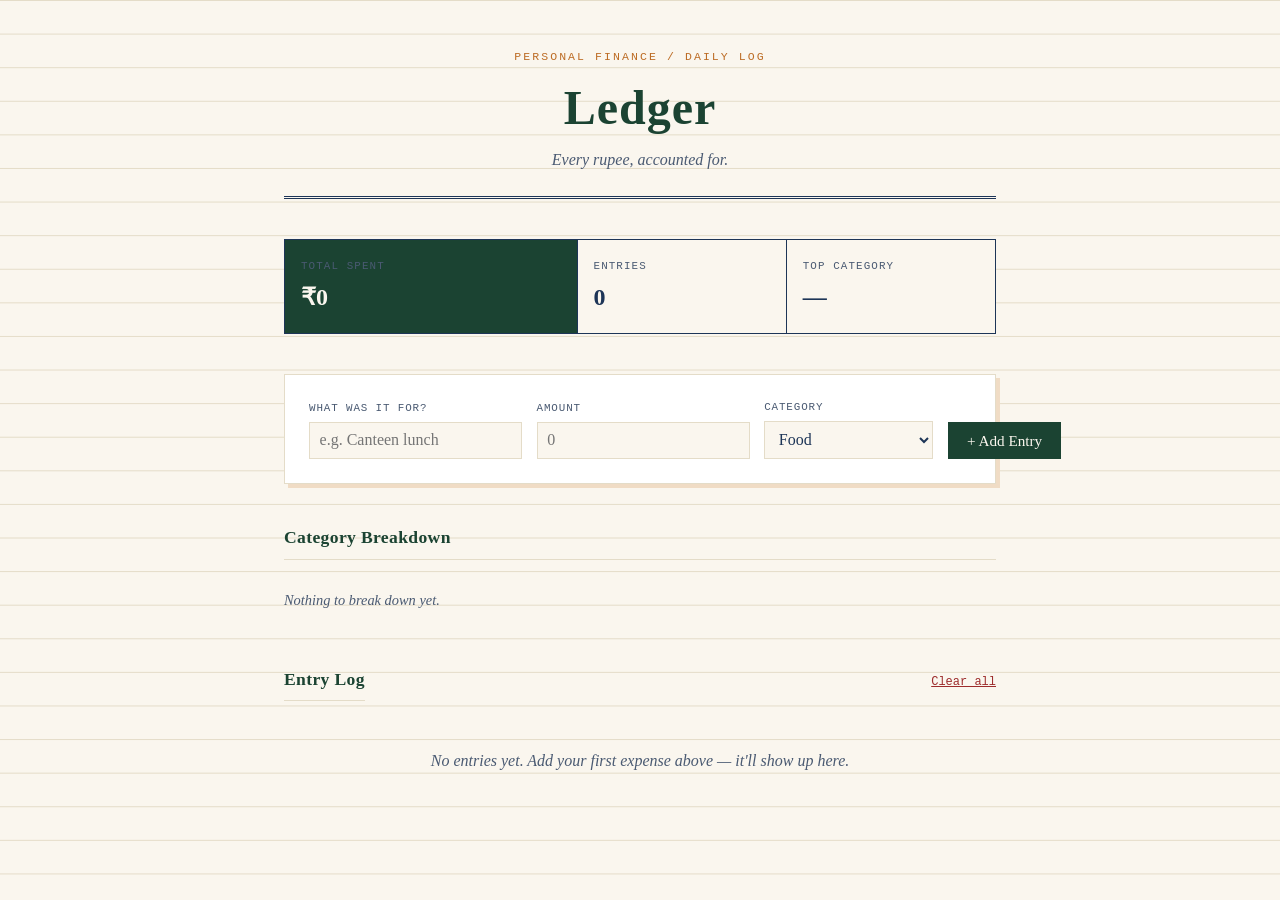
<file: index.html>
<!DOCTYPE html>
<html lang="en">
<head>
<meta charset="UTF-8">
<meta name="viewport" content="width=device-width, initial-scale=1.0">
<title>Ledger — Expense Tracker</title>
<link rel="stylesheet" href="style.css">
</head>
<body>

  <div class="wrap">

    <header class="masthead">
      <div class="eyebrow">Personal Finance / Daily Log</div>
      <h1>Ledger</h1>
      <p class="tagline">Every rupee, accounted for.</p>
    </header>

    <section class="totals-strip">
      <div class="total-card total-card--main">
        <span class="label">Total Spent</span>
        <span class="value" id="totalAmount">₹0</span>
      </div>
      <div class="total-card">
        <span class="label">Entries</span>
        <span class="value" id="totalCount">0</span>
      </div>
      <div class="total-card">
        <span class="label">Top Category</span>
        <span class="value" id="topCategory">—</span>
      </div>
    </section>

    <section class="entry-panel">
      <form id="expenseForm" autocomplete="off">
        <div class="field">
          <label for="desc">What was it for?</label>
          <input type="text" id="desc" placeholder="e.g. Canteen lunch" required>
        </div>
        <div class="field field--amount">
          <label for="amount">Amount</label>
          <input type="number" id="amount" placeholder="0" min="1" required>
        </div>
        <div class="field">
          <label for="category">Category</label>
          <select id="category">
            <option>Food</option>
            <option>Travel</option>
            <option>Books & Stationery</option>
            <option>Entertainment</option>
            <option>Rent</option>
            <option>Other</option>
          </select>
        </div>
        <button type="submit" class="add-btn">+ Add Entry</button>
      </form>
    </section>

    <section class="breakdown">
      <h2>Category Breakdown</h2>
      <div id="breakdownBars" class="bars"></div>
    </section>

    <section class="log">
      <div class="log-header">
        <h2>Entry Log</h2>
        <button id="clearAll" class="text-btn">Clear all</button>
      </div>
      <ul id="entryList" class="entry-list">
        <li class="empty-state" id="emptyState">No entries yet. Add your first expense above — it'll show up here.</li>
      </ul>
    </section>

  </div>

<script src="script.js"></script>
</body>
</html>
</file>
<file: style.css>
:root{
  --paper: #faf6ee;
  --paper-line: #e4dcc8;
  --ink: #1d3557;
  --ink-soft: #4a5a72;
  --forest: #1b4332;
  --rust: #bc6c25;
  --rust-soft: #f0dcc5;
  --danger: #9d2c2c;
}

*{ box-sizing: border-box; }

body{
  margin:0;
  background: var(--paper);
  background-image:
    linear-gradient(var(--paper-line) 1px, transparent 1px);
  background-size: 100% 2.1rem;
  color: var(--ink);
  font-family: Georgia, 'Times New Roman', serif;
  line-height: 1.5;
}

.wrap{
  max-width: 760px;
  margin: 0 auto;
  padding: 3rem 1.5rem 5rem;
}

.masthead{
  text-align: center;
  margin-bottom: 2.5rem;
  padding-bottom: 1.5rem;
  border-bottom: 3px double var(--ink);
}
.eyebrow{
  font-family: 'Courier New', monospace;
  font-size: 0.72rem;
  letter-spacing: 0.18em;
  text-transform: uppercase;
  color: var(--rust);
  margin-bottom: 0.4rem;
}
.masthead h1{
  font-size: 3rem;
  margin: 0;
  letter-spacing: 0.02em;
  color: var(--forest);
}
.tagline{
  font-style: italic;
  color: var(--ink-soft);
  margin: 0.3rem 0 0;
}

.totals-strip{
  display: grid;
  grid-template-columns: 1.4fr 1fr 1fr;
  gap: 1px;
  background: var(--ink);
  border: 1px solid var(--ink);
  margin-bottom: 2.5rem;
}
.total-card{
  background: var(--paper);
  padding: 1.1rem 1rem;
  display: flex;
  flex-direction: column;
  gap: 0.3rem;
}
.total-card--main{ background: var(--forest); color: var(--paper); }
.total-card--main .label{ color: #cfe3d8; }
.total-card .label{
  font-family: 'Courier New', monospace;
  font-size: 0.68rem;
  letter-spacing: 0.1em;
  text-transform: uppercase;
  color: var(--ink-soft);
}
.total-card .value{
  font-size: 1.5rem;
  font-weight: bold;
  font-variant-numeric: tabular-nums;
}

.entry-panel{
  background: #fff;
  border: 1px solid var(--paper-line);
  padding: 1.5rem;
  margin-bottom: 2.5rem;
  box-shadow: 4px 4px 0 var(--rust-soft);
}
#expenseForm{
  display: grid;
  grid-template-columns: 2fr 1fr 1.2fr auto;
  gap: 0.9rem;
  align-items: end;
}
.field{ display:flex; flex-direction: column; gap: 0.35rem; }
.field--amount input{ font-variant-numeric: tabular-nums; }
label{
  font-family: 'Courier New', monospace;
  font-size: 0.68rem;
  letter-spacing: 0.08em;
  text-transform: uppercase;
  color: var(--ink-soft);
}
input, select{
  font-family: inherit;
  font-size: 1rem;
  padding: 0.55rem 0.6rem;
  border: 1px solid var(--paper-line);
  background: var(--paper);
  color: var(--ink);
}
input:focus, select:focus, button:focus{
  outline: 2px solid var(--rust);
  outline-offset: 1px;
}
.add-btn{
  background: var(--forest);
  color: var(--paper);
  border: none;
  padding: 0.6rem 1.2rem;
  font-family: inherit;
  font-size: 0.95rem;
  cursor: pointer;
  transition: background 0.15s ease;
  white-space: nowrap;
}
.add-btn:hover{ background: #143627; }

.breakdown{ margin-bottom: 2.5rem; }
h2{
  font-size: 1.1rem;
  letter-spacing: 0.02em;
  color: var(--forest);
  border-bottom: 1px solid var(--paper-line);
  padding-bottom: 0.5rem;
  margin: 0 0 1rem;
}
.bars{ display: flex; flex-direction: column; gap: 0.7rem; }
.bar-row{ display: grid; grid-template-columns: 130px 1fr 70px; align-items: center; gap: 0.8rem; }
.bar-row .cat-name{ font-size: 0.85rem; color: var(--ink-soft); }
.bar-track{ background: var(--paper-line); height: 10px; position: relative; }
.bar-fill{ background: var(--rust); height: 100%; transition: width 0.4s ease; }
.bar-row .cat-amount{
  font-family: 'Courier New', monospace;
  font-size: 0.85rem;
  text-align: right;
}
.bars-empty{ color: var(--ink-soft); font-style: italic; font-size: 0.9rem; }

.log-header{ display:flex; justify-content: space-between; align-items: baseline; }
.text-btn{
  background: none; border: none; cursor: pointer;
  color: var(--danger); font-family: 'Courier New', monospace;
  font-size: 0.75rem; text-decoration: underline;
  padding: 0;
}
.entry-list{ list-style: none; padding: 0; margin: 0; }
.entry-list li:not(.empty-state){
  display: grid;
  grid-template-columns: 1fr auto auto auto;
  gap: 1rem;
  align-items: center;
  padding: 0.75rem 0;
  border-bottom: 1px solid var(--paper-line);
}
.entry-desc{ font-weight: bold; }
.entry-cat{
  font-family: 'Courier New', monospace;
  font-size: 0.72rem;
  color: var(--forest);
  background: #e7efe9;
  padding: 0.2rem 0.5rem;
  white-space: nowrap;
}
.entry-amount{ font-family: 'Courier New', monospace; font-variant-numeric: tabular-nums; }
.entry-delete{
  background: none; border: none; color: var(--danger);
  cursor: pointer; font-size: 1rem; line-height: 1;
  padding: 0.2rem 0.4rem;
}
.empty-state{
  padding: 2rem 0;
  text-align: center;
  color: var(--ink-soft);
  font-style: italic;
}

@media (max-width: 640px){
  #expenseForm{ grid-template-columns: 1fr; }
  .totals-strip{ grid-template-columns: 1fr; }
  .entry-list li:not(.empty-state){ grid-template-columns: 1fr auto; row-gap: 0.3rem; }
  .entry-cat{ grid-column: 1 / 2; justify-self: start; }
  .entry-delete{ grid-column: 2 / 3; grid-row: 1 / 3; }
  .bar-row{ grid-template-columns: 100px 1fr 60px; }
}
</file>
